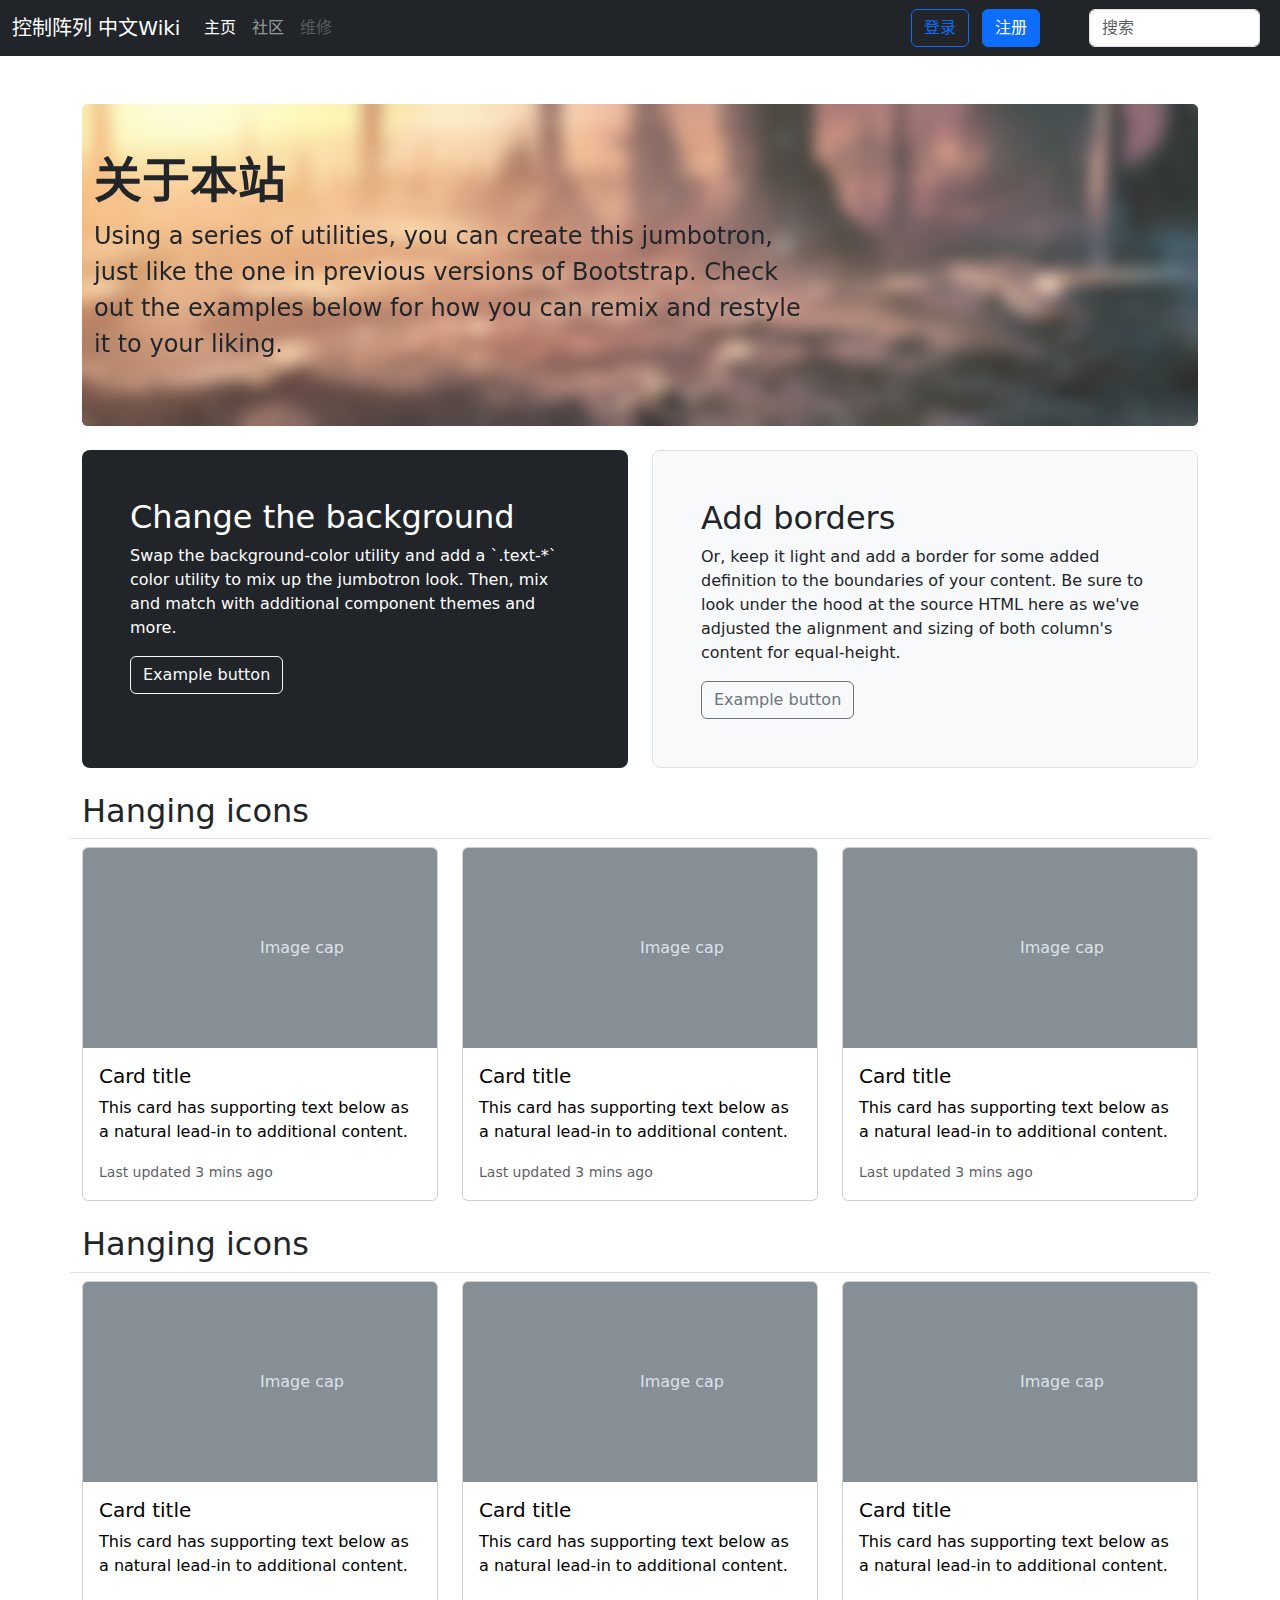
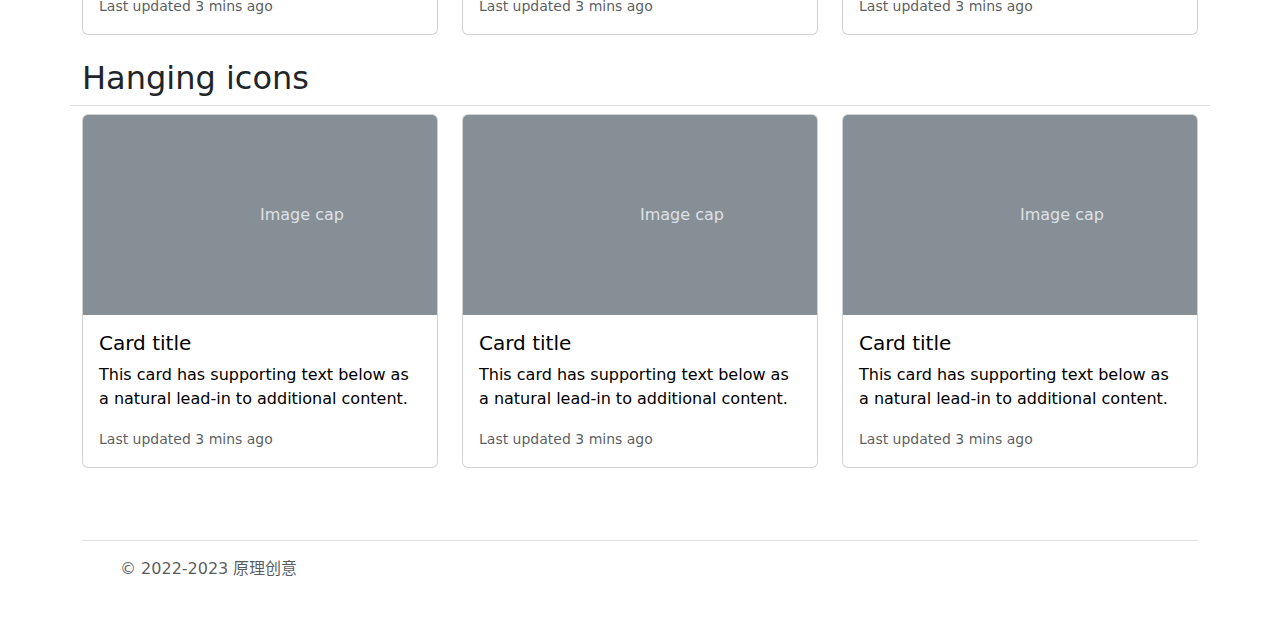
<file: index.html>
<!DOCTYPE html>
<html lang="zh-CN">
<head>
    <meta charset="UTF-8">
    <title>首页 | 控制阵列Wiki</title>
    <link href="css/bootstrap.min.css" rel="stylesheet">
    <link href="css/style.css" rel="stylesheet">
</head>
<body>
<main>
<nav class="navbar navbar-expand-md navbar-dark bg-dark mb-4">
    <div class="container-fluid">
        <a class="navbar-brand" href="#">控制阵列 中文Wiki</a>
        <button class="navbar-toggler" type="button" data-bs-toggle="collapse" data-bs-target="#navbarCollapse" aria-controls="navbarCollapse" aria-expanded="false" aria-label="Toggle navigation">
            <span class="navbar-toggler-icon"></span>
        </button>
        <div class="collapse navbar-collapse" id="navbarCollapse">
            <ul class="navbar-nav me-auto mb-2 mb-md-0">
                <li class="nav-item">
                    <a class="nav-link active" aria-current="page" href="#">主页</a>
                </li>
                <li class="nav-item">
                    <a class="nav-link" href="#">社区</a>
                </li>
                <li class="nav-item">
                    <a class="nav-link disabled">维修</a>
                </li>
            </ul>
            <div class="col-md-2">
                <button type="button" class="btn btn-outline-primary me-2">登录</button>
                <button type="button" class="btn btn-primary">注册</button>
            </div>
<!--                        <div class="flex-shrink-0 dropdown">-->
<!--                            <a href="#" class="d-block link-dark text-decoration-none dropdown-toggle" data-bs-toggle="dropdown" aria-expanded="false">-->
<!--                                <img src="https://github.com/mdo.png" alt="mdo" width="32" height="32" class="rounded-circle">-->
<!--                            </a>-->
<!--                            <ul class="dropdown-menu text-small shadow">-->
<!--                                <li><a class="dropdown-item" href="#">New project...</a></li>-->
<!--                                <li><a class="dropdown-item" href="#">Settings</a></li>-->
<!--                                <li><a class="dropdown-item" href="#">Profile</a></li>-->
<!--                                <li><hr class="dropdown-divider"></li>-->
<!--                                <li><a class="dropdown-item" href="#">Sign out</a></li>-->
<!--                            </ul>-->
<!--                        </div>-->
<!--            <form class="d-flex" role="search">-->
<!--                <input class="form-control me-2" type="search" placeholder="搜索" aria-label="搜索">-->
<!--                <button class="btn btn-outline-success col-md-4" type="submit">搜索</button>-->
<!--            </form>-->
            <form class="d-flex col-md-2" role="search">
                <input class="form-control me-2" type="search" placeholder="搜索" aria-label="搜索">
            </form>
        </div>
    </div>
</nav>

    <div class="container py-4">
        <div class="container1bg rounded-2">
            <div class="container-fluid py-5 blur rounded-2">
                <h1 class="display-5 fw-bold">关于本站</h1>
                <p class="col-md-8 fs-4">Using a series of utilities, you can create this jumbotron, just like the one in previous versions of Bootstrap. Check out the examples below for how you can remix and restyle it to your liking.</p>
            </div>
        </div>
        <br>
        <div class="row align-items-md-stretch">
            <div class="col-md-6">
                <div class="h-100 p-5 text-bg-dark rounded-3">
                    <h2>Change the background</h2>
                    <p>Swap the background-color utility and add a `.text-*` color utility to mix up the jumbotron look. Then, mix and match with additional component themes and more.</p>
                    <button class="btn btn-outline-light" type="button">Example button</button>
                </div>
            </div>
            <div class="col-md-6">
                <div class="h-100 p-5 bg-light border rounded-3">
                    <h2>Add borders</h2>
                    <p>Or, keep it light and add a border for some added definition to the boundaries of your content. Be sure to look under the hood at the source HTML here as we've adjusted the alignment and sizing of both column's content for equal-height.</p>
                    <button class="btn btn-outline-secondary" type="button">Example button</button>
                </div>
            </div>
        </div>
        <br>
        <div class="row align-items-md-stretch cardList">
            <h2 class="pb-2 border-bottom">Hanging icons</h2>
            <div class="col-sm-6 col-lg-4 mb-4">
                <a href="#">
                    <div class="card">
                        <svg class="bd-placeholder-img card-img-top" width="100%" height="200" xmlns="http://www.w3.org/2000/svg" role="img" aria-label="Placeholder: Image cap" preserveAspectRatio="xMidYMid slice" focusable="false"><title>Placeholder</title><rect width="100%" height="100%" fill="#868e96"/><text x="50%" y="50%" fill="#dee2e6" dy=".3em">Image cap</text></svg>
                        <div class="card-body">
                            <h5 class="card-title">Card title</h5>
                            <p class="card-text">This card has supporting text below as a natural lead-in to additional content.</p>
                            <p class="card-text"><small class="text-muted">Last updated 3 mins ago</small></p>
                        </div>
                    </div>
                </a>
            </div>
            <div class="col-sm-6 col-lg-4 mb-4">
                <a href="#">
                    <div class="card">
                        <svg class="bd-placeholder-img card-img-top" width="100%" height="200" xmlns="http://www.w3.org/2000/svg" role="img" aria-label="Placeholder: Image cap" preserveAspectRatio="xMidYMid slice" focusable="false"><title>Placeholder</title><rect width="100%" height="100%" fill="#868e96"/><text x="50%" y="50%" fill="#dee2e6" dy=".3em">Image cap</text></svg>
                        <div class="card-body">
                            <h5 class="card-title">Card title</h5>
                            <p class="card-text">This card has supporting text below as a natural lead-in to additional content.</p>
                            <p class="card-text"><small class="text-muted">Last updated 3 mins ago</small></p>
                        </div>
                    </div>
                </a>
            </div>
            <div class="col-sm-6 col-lg-4 mb-4">
                <a href="#">
                    <div class="card">
                        <svg class="bd-placeholder-img card-img-top" width="100%" height="200" xmlns="http://www.w3.org/2000/svg" role="img" aria-label="Placeholder: Image cap" preserveAspectRatio="xMidYMid slice" focusable="false"><title>Placeholder</title><rect width="100%" height="100%" fill="#868e96"/><text x="50%" y="50%" fill="#dee2e6" dy=".3em">Image cap</text></svg>
                        <div class="card-body">
                            <h5 class="card-title">Card title</h5>
                            <p class="card-text">This card has supporting text below as a natural lead-in to additional content.</p>
                            <p class="card-text"><small class="text-muted">Last updated 3 mins ago</small></p>
                        </div>
                    </div>
                </a>
            </div>
            <br>
            <h2 class="pb-2 border-bottom">Hanging icons</h2>
            <div class="col-sm-6 col-lg-4 mb-4">
                <a href="#">
                    <div class="card">
                        <svg class="bd-placeholder-img card-img-top" width="100%" height="200" xmlns="http://www.w3.org/2000/svg" role="img" aria-label="Placeholder: Image cap" preserveAspectRatio="xMidYMid slice" focusable="false"><title>Placeholder</title><rect width="100%" height="100%" fill="#868e96"/><text x="50%" y="50%" fill="#dee2e6" dy=".3em">Image cap</text></svg>
                        <div class="card-body">
                            <h5 class="card-title">Card title</h5>
                            <p class="card-text">This card has supporting text below as a natural lead-in to additional content.</p>
                            <p class="card-text"><small class="text-muted">Last updated 3 mins ago</small></p>
                        </div>
                    </div>
                </a>
            </div>
            <div class="col-sm-6 col-lg-4 mb-4">
                <a href="#">
                    <div class="card">
                        <svg class="bd-placeholder-img card-img-top" width="100%" height="200" xmlns="http://www.w3.org/2000/svg" role="img" aria-label="Placeholder: Image cap" preserveAspectRatio="xMidYMid slice" focusable="false"><title>Placeholder</title><rect width="100%" height="100%" fill="#868e96"/><text x="50%" y="50%" fill="#dee2e6" dy=".3em">Image cap</text></svg>
                        <div class="card-body">
                            <h5 class="card-title">Card title</h5>
                            <p class="card-text">This card has supporting text below as a natural lead-in to additional content.</p>
                            <p class="card-text"><small class="text-muted">Last updated 3 mins ago</small></p>
                        </div>
                    </div>
                </a>
            </div>
            <div class="col-sm-6 col-lg-4 mb-4">
                <a href="#">
                    <div class="card">
                        <svg class="bd-placeholder-img card-img-top" width="100%" height="200" xmlns="http://www.w3.org/2000/svg" role="img" aria-label="Placeholder: Image cap" preserveAspectRatio="xMidYMid slice" focusable="false"><title>Placeholder</title><rect width="100%" height="100%" fill="#868e96"/><text x="50%" y="50%" fill="#dee2e6" dy=".3em">Image cap</text></svg>
                        <div class="card-body">
                            <h5 class="card-title">Card title</h5>
                            <p class="card-text">This card has supporting text below as a natural lead-in to additional content.</p>
                            <p class="card-text"><small class="text-muted">Last updated 3 mins ago</small></p>
                        </div>
                    </div>
                </a>
            </div>
            <br>
            <h2 class="pb-2 border-bottom">Hanging icons</h2>
            <div class="col-sm-6 col-lg-4 mb-4">
                <a href="#">
                    <div class="card">
                        <svg class="bd-placeholder-img card-img-top" width="100%" height="200" xmlns="http://www.w3.org/2000/svg" role="img" aria-label="Placeholder: Image cap" preserveAspectRatio="xMidYMid slice" focusable="false"><title>Placeholder</title><rect width="100%" height="100%" fill="#868e96"/><text x="50%" y="50%" fill="#dee2e6" dy=".3em">Image cap</text></svg>
                        <div class="card-body">
                            <h5 class="card-title">Card title</h5>
                            <p class="card-text">This card has supporting text below as a natural lead-in to additional content.</p>
                            <p class="card-text"><small class="text-muted">Last updated 3 mins ago</small></p>
                        </div>
                    </div>
                </a>
            </div>
            <div class="col-sm-6 col-lg-4 mb-4">
                <a href="#">
                    <div class="card">
                        <svg class="bd-placeholder-img card-img-top" width="100%" height="200" xmlns="http://www.w3.org/2000/svg" role="img" aria-label="Placeholder: Image cap" preserveAspectRatio="xMidYMid slice" focusable="false"><title>Placeholder</title><rect width="100%" height="100%" fill="#868e96"/><text x="50%" y="50%" fill="#dee2e6" dy=".3em">Image cap</text></svg>
                        <div class="card-body">
                            <h5 class="card-title">Card title</h5>
                            <p class="card-text">This card has supporting text below as a natural lead-in to additional content.</p>
                            <p class="card-text"><small class="text-muted">Last updated 3 mins ago</small></p>
                        </div>
                    </div>
                </a>
            </div>
            <div class="col-sm-6 col-lg-4 mb-4">
                <a href="#">
                    <div class="card">
                        <svg class="bd-placeholder-img card-img-top" width="100%" height="200" xmlns="http://www.w3.org/2000/svg" role="img" aria-label="Placeholder: Image cap" preserveAspectRatio="xMidYMid slice" focusable="false"><title>Placeholder</title><rect width="100%" height="100%" fill="#868e96"/><text x="50%" y="50%" fill="#dee2e6" dy=".3em">Image cap</text></svg>
                        <div class="card-body">
                            <h5 class="card-title">Card title</h5>
                            <p class="card-text">This card has supporting text below as a natural lead-in to additional content.</p>
                            <p class="card-text"><small class="text-muted">Last updated 3 mins ago</small></p>
                        </div>
                    </div>
                </a>
            </div>
        </div>
    </div>


    <!--footer-->

    <div class="container">
        <footer class="d-flex flex-wrap justify-content-between align-items-center py-3 my-4 border-top">
            <div class="col-md-4 d-flex align-items-center">
                <a href="/" class="mb-3 me-2 mb-md-0 text-muted text-decoration-none lh-1">
                    <svg class="bi" width="30" height="24"><use xlink:href="#bootstrap"/></svg>
                </a>
                <span class="mb-3 mb-md-0 text-muted">&copy; 2022-2023 原理创意</span>
            </div>
        </footer>
    </div>
</main>

<script src="js/bootstrap.bundle.min.js"></script>
</body>
</html>
</file>
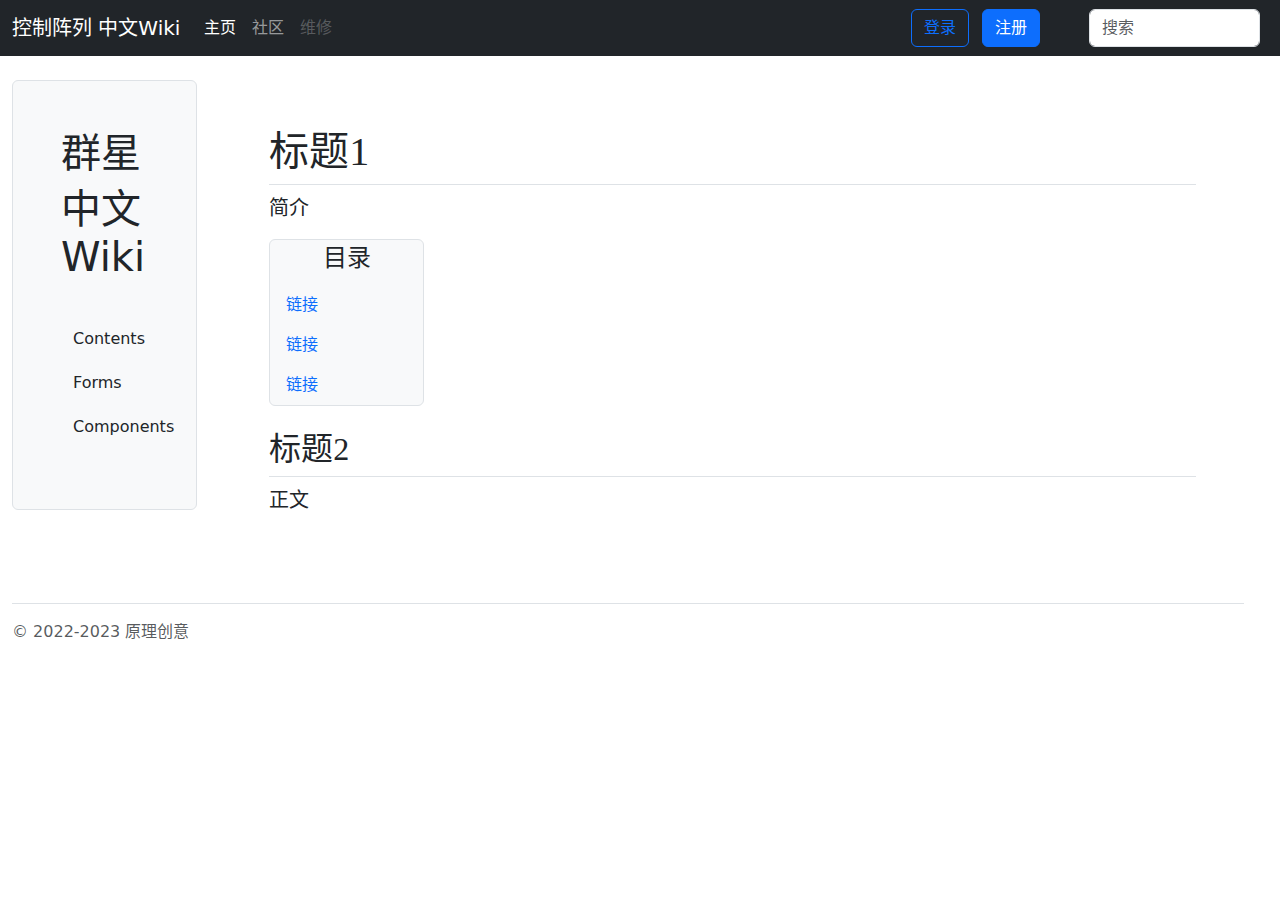
<file: page.html>
<!DOCTYPE html>
    <html lang="zh-CN">
    <head>
    <meta charset="UTF-8">
    <title>页面 | 控制阵列Wiki</title>
    <link href="css/bootstrap.min.css" rel="stylesheet">
    <link href="css/style.css" rel="stylesheet">
        <style>
            .paragraph{
                font-size: 20px; font-family: 华文宋体,serif;
            }
            .t{
                font-family: 华文中宋,serif;
            }
        </style>
    </head>
    <body>
    <main>
        <nav class="navbar navbar-expand-md navbar-dark bg-dark mb-4">
            <div class="container-fluid">
                <a class="navbar-brand" href="#">控制阵列 中文Wiki</a>
                <button class="navbar-toggler" type="button" data-bs-toggle="collapse" data-bs-target="#navbarCollapse" aria-controls="navbarCollapse" aria-expanded="false" aria-label="Toggle navigation">
                    <span class="navbar-toggler-icon"></span>
                </button>
                <div class="collapse navbar-collapse" id="navbarCollapse">
                    <ul class="navbar-nav me-auto mb-2 mb-md-0">
                        <li class="nav-item">
                            <a class="nav-link active" aria-current="page" href="#">主页</a>
                        </li>
                        <li class="nav-item">
                            <a class="nav-link" href="#">社区</a>
                        </li>
                        <li class="nav-item">
                            <a class="nav-link disabled">维修</a>
                        </li>
                    </ul>
                    <div class="col-md-2">
                        <button type="button" class="btn btn-outline-primary me-2">登录</button>
                        <button type="button" class="btn btn-primary">注册</button>
                    </div>
                    <!--                        <div class="flex-shrink-0 dropdown">-->
                    <!--                            <a href="#" class="d-block link-dark text-decoration-none dropdown-toggle" data-bs-toggle="dropdown" aria-expanded="false">-->
                    <!--                                <img src="https://github.com/mdo.png" alt="mdo" width="32" height="32" class="rounded-circle">-->
                    <!--                            </a>-->
                    <!--                            <ul class="dropdown-menu text-small shadow">-->
                    <!--                                <li><a class="dropdown-item" href="#">New project...</a></li>-->
                    <!--                                <li><a class="dropdown-item" href="#">Settings</a></li>-->
                    <!--                                <li><a class="dropdown-item" href="#">Profile</a></li>-->
                    <!--                                <li><hr class="dropdown-divider"></li>-->
                    <!--                                <li><a class="dropdown-item" href="#">Sign out</a></li>-->
                    <!--                            </ul>-->
                    <!--                        </div>-->
                    <!--            <form class="d-flex" role="search">-->
                    <!--                <input class="form-control me-2" type="search" placeholder="搜索" aria-label="搜索">-->
                    <!--                <button class="btn btn-outline-success col-md-4" type="submit">搜索</button>-->
                    <!--            </form>-->
                    <form class="d-flex col-md-2" role="search">
                        <input class="form-control me-2" type="search" placeholder="搜索" aria-label="搜索">
                    </form>
                </div>
            </div>
        </nav>

    <div class="container-fluid row float-start">
    <div class="col-md-2">
        <div class="h-auto p-5 bg-light border rounded-2">
            <h3 class="display-6">群星</h3>
            <h3 class="display-6">中文Wiki</h3>
            <br>
            <ul class="list-unstyled">
                <li class="my-2">
                    <button class="btn d-inline-flex align-items-center collapsed border-0" data-bs-toggle="collapse" aria-expanded="false" data-bs-target="#contents-collapse" aria-controls="contents-collapse">Contents</button>
                    <ul class="list-unstyled ps-3 collapse" id="contents-collapse">
                        <li><a class="d-inline-flex align-items-center rounded text-decoration-none" href="#typography">Typography</a></li>
                        <li><a class="d-inline-flex align-items-center rounded text-decoration-none" href="#images">Images</a></li>
                        <li><a class="d-inline-flex align-items-center rounded text-decoration-none" href="#tables">Tables</a></li>
                        <li><a class="d-inline-flex align-items-center rounded text-decoration-none" href="#figures">Figures</a></li>
                    </ul>
                </li>
                <li class="my-2">
                    <button class="btn d-inline-flex align-items-center collapsed border-0" data-bs-toggle="collapse" aria-expanded="false" data-bs-target="#forms-collapse" aria-controls="forms-collapse">Forms</button>
                    <ul class="list-unstyled ps-3 collapse" id="forms-collapse">
                        <li><a class="d-inline-flex align-items-center rounded text-decoration-none" href="#overview">Overview</a></li>
                        <li><a class="d-inline-flex align-items-center rounded text-decoration-none" href="#disabled-forms">Disabled forms</a></li>
                        <li><a class="d-inline-flex align-items-center rounded text-decoration-none" href="#sizing">Sizing</a></li>
                        <li><a class="d-inline-flex align-items-center rounded text-decoration-none" href="#input-group">Input group</a></li>
                        <li><a class="d-inline-flex align-items-center rounded text-decoration-none" href="#floating-labels">Floating labels</a></li>
                        <li><a class="d-inline-flex align-items-center rounded text-decoration-none" href="#validation">Validation</a></li>
                    </ul>
                </li>
                <li class="my-2">
                    <button class="btn d-inline-flex align-items-center collapsed border-0" data-bs-toggle="collapse" aria-expanded="false" data-bs-target="#components-collapse" aria-controls="components-collapse">Components</button>
                    <ul class="list-unstyled ps-3 collapse" id="components-collapse">
                        <li><a class="d-inline-flex align-items-center rounded text-decoration-none" href="#accordion">Accordion</a></li>
                        <li><a class="d-inline-flex align-items-center rounded text-decoration-none" href="#alerts">Alerts</a></li>
                        <li><a class="d-inline-flex align-items-center rounded text-decoration-none" href="#badge">Badge</a></li>
                        <li><a class="d-inline-flex align-items-center rounded text-decoration-none" href="#breadcrumb">Breadcrumb</a></li>
                        <li><a class="d-inline-flex align-items-center rounded text-decoration-none" href="#buttons">Buttons</a></li>
                        <li><a class="d-inline-flex align-items-center rounded text-decoration-none" href="#button-group">Button group</a></li>
                        <li><a class="d-inline-flex align-items-center rounded text-decoration-none" href="#card">Card</a></li>
                        <li><a class="d-inline-flex align-items-center rounded text-decoration-none" href="#carousel">Carousel</a></li>
                        <li><a class="d-inline-flex align-items-center rounded text-decoration-none" href="#dropdowns">Dropdowns</a></li>
                        <li><a class="d-inline-flex align-items-center rounded text-decoration-none" href="#list-group">List group</a></li>
                        <li><a class="d-inline-flex align-items-center rounded text-decoration-none" href="#modal">Modal</a></li>
                        <li><a class="d-inline-flex align-items-center rounded text-decoration-none" href="#navs">Navs</a></li>
                        <li><a class="d-inline-flex align-items-center rounded text-decoration-none" href="#navbar">Navbar</a></li>
                        <li><a class="d-inline-flex align-items-center rounded text-decoration-none" href="#pagination">Pagination</a></li>
                        <li><a class="d-inline-flex align-items-center rounded text-decoration-none" href="#popovers">Popovers</a></li>
                        <li><a class="d-inline-flex align-items-center rounded text-decoration-none" href="#progress">Progress</a></li>
                        <li><a class="d-inline-flex align-items-center rounded text-decoration-none" href="#scrollspy">Scrollspy</a></li>
                        <li><a class="d-inline-flex align-items-center rounded text-decoration-none" href="#spinners">Spinners</a></li>
                        <li><a class="d-inline-flex align-items-center rounded text-decoration-none" href="#toasts">Toasts</a></li>
                        <li><a class="d-inline-flex align-items-center rounded text-decoration-none" href="#tooltips">Tooltips</a></li>
                    </ul>
                </li>
            </ul>
        </div>
    </div>
    <div class="col-md-10">
        <div class="h-auto p-5">
            <h1 class="pb-2 border-bottom t">标题1</h1>
            <p class="paragraph">简介</p>
            <div class="col-md-2">
                <div class="h-auto bg-light border rounded-2">
                    <h4 class="py-1 text-center">目录</h4>
                    <ul class="nav flex-column">
                        <li class="nav-item">
                            <a class="nav-link" href="#">链接</a>
                        </li>
                        <li class="nav-item">
                            <a class="nav-link" href="#">链接</a>
                        </li>
                        <li class="nav-item">
                            <a class="nav-link" href="#">链接</a>
                        </li>
                    </ul>
                </div>
            </div>
            <br>
            <h2 class="pb-2 border-bottom t">标题2</h2>
            <p class="paragraph">正文</p>
        </div>
    </div>
    <div class="container">
        <footer class="d-flex flex-wrap justify-content-between align-items-center py-3 my-4 border-top">
            <div class="col-md-4 d-flex align-items-center">
                <span class="mb-3 mb-md-0 text-muted">&copy; 2022-2023 原理创意</span>
            </div>
        </footer>
    </div>
    </div>
    <!--footer-->
    </main>

    <script src="js/bootstrap.bundle.min.js"></script>
    </body>
    </html>
</file>
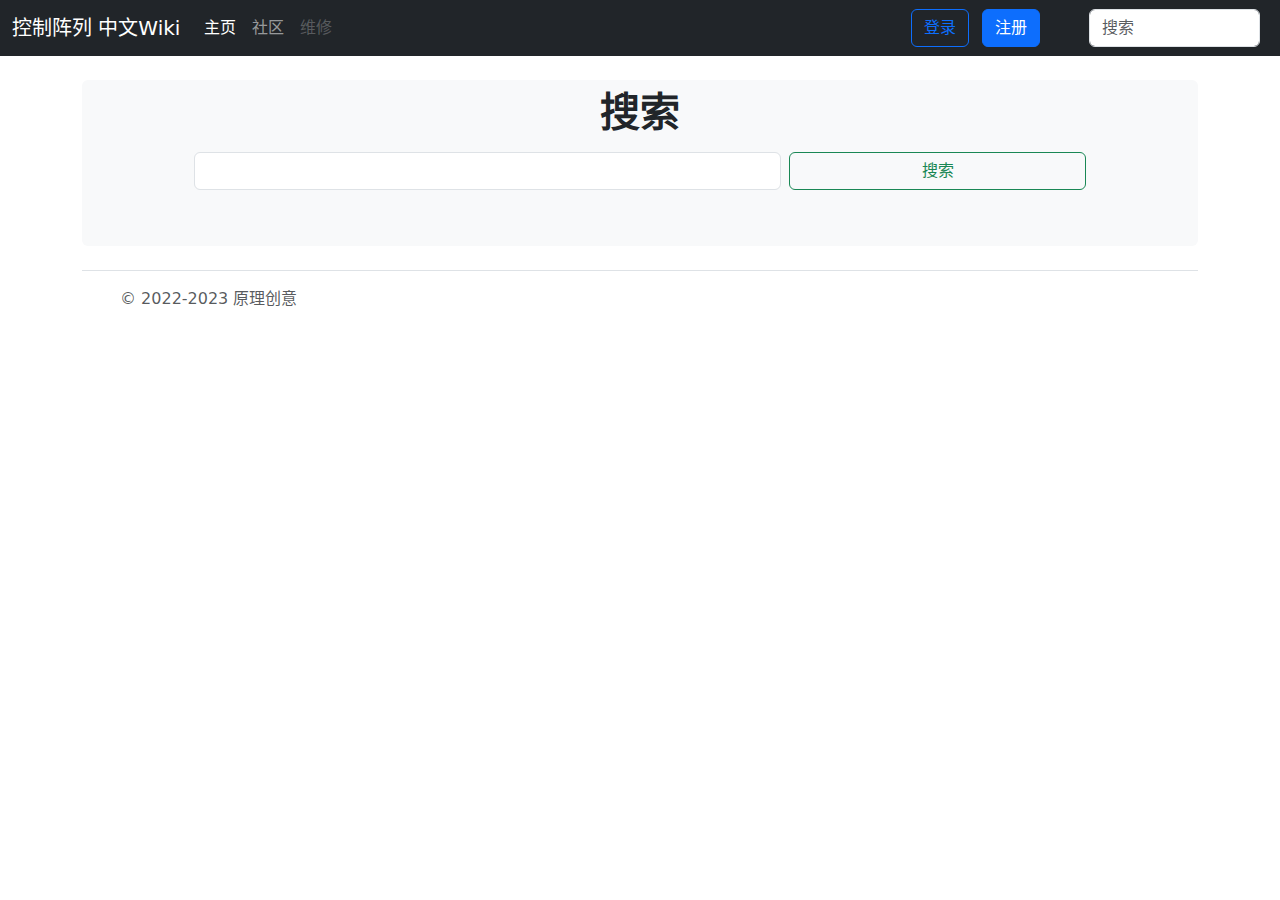
<file: search.html>
<!DOCTYPE html>
<html lang="zh-CN">
<head>
    <meta charset="UTF-8">
    <title>搜索 | 控制阵列Wiki</title>
    <link href="css/bootstrap.min.css" rel="stylesheet">
    <link href="css/style.css" rel="stylesheet">
</head>
<body>
<main>
    <nav class="navbar navbar-expand-md navbar-dark bg-dark mb-4">
        <div class="container-fluid">
            <a class="navbar-brand" href="#">控制阵列 中文Wiki</a>
            <button class="navbar-toggler" type="button" data-bs-toggle="collapse" data-bs-target="#navbarCollapse" aria-controls="navbarCollapse" aria-expanded="false" aria-label="Toggle navigation">
                <span class="navbar-toggler-icon"></span>
            </button>
            <div class="collapse navbar-collapse" id="navbarCollapse">
                <ul class="navbar-nav me-auto mb-2 mb-md-0">
                    <li class="nav-item">
                        <a class="nav-link active" aria-current="page" href="#">主页</a>
                    </li>
                    <li class="nav-item">
                        <a class="nav-link" href="#">社区</a>
                    </li>
                    <li class="nav-item">
                        <a class="nav-link disabled">维修</a>
                    </li>
                </ul>
                <div class="col-md-2">
                    <button type="button" class="btn btn-outline-primary me-2">登录</button>
                    <button type="button" class="btn btn-primary">注册</button>
                </div>
                <!--                        <div class="flex-shrink-0 dropdown">-->
                <!--                            <a href="#" class="d-block link-dark text-decoration-none dropdown-toggle" data-bs-toggle="dropdown" aria-expanded="false">-->
                <!--                                <img src="https://github.com/mdo.png" alt="mdo" width="32" height="32" class="rounded-circle">-->
                <!--                            </a>-->
                <!--                            <ul class="dropdown-menu text-small shadow">-->
                <!--                                <li><a class="dropdown-item" href="#">New project...</a></li>-->
                <!--                                <li><a class="dropdown-item" href="#">Settings</a></li>-->
                <!--                                <li><a class="dropdown-item" href="#">Profile</a></li>-->
                <!--                                <li><hr class="dropdown-divider"></li>-->
                <!--                                <li><a class="dropdown-item" href="#">Sign out</a></li>-->
                <!--                            </ul>-->
                <!--                        </div>-->
                <!--            <form class="d-flex" role="search">-->
                <!--                <input class="form-control me-2" type="search" placeholder="搜索" aria-label="搜索">-->
                <!--                <button class="btn btn-outline-success col-md-4" type="submit">搜索</button>-->
                <!--            </form>-->
                <form class="d-flex col-md-2" role="search">
                    <input class="form-control me-2" type="search" placeholder="搜索" aria-label="搜索">
                </form>
            </div>
        </div>
    </nav>

    <div class="container">
        <div class="col-md-12 bg-light h-auto rounded-2" style="padding-left: 10%; padding-right: 10%; padding-bottom: 5%">
            <h1 class="py-2 text-center" style="font-weight: bold">搜索</h1>
                <form class="d-flex" role="search">
                    <input class="form-control me-2" type="search" aria-label="搜索">
                    <button class="btn btn-outline-success col-md-4" type="submit">搜索</button>
                </form>
        </div>
    </div>


    <!--footer-->

    <div class="container">
        <footer class="d-flex flex-wrap justify-content-between align-items-center py-3 my-4 border-top">
            <div class="col-md-4 d-flex align-items-center">
                <a href="/" class="mb-3 me-2 mb-md-0 text-muted text-decoration-none lh-1">
                    <svg class="bi" width="30" height="24"><use xlink:href="#bootstrap"/></svg>
                </a>
                <span class="mb-3 mb-md-0 text-muted">&copy; 2022-2023 原理创意</span>
            </div>
        </footer>
    </div>
</main>

<script src="js/bootstrap.bundle.min.js"></script>
</body>
</html>
</file>
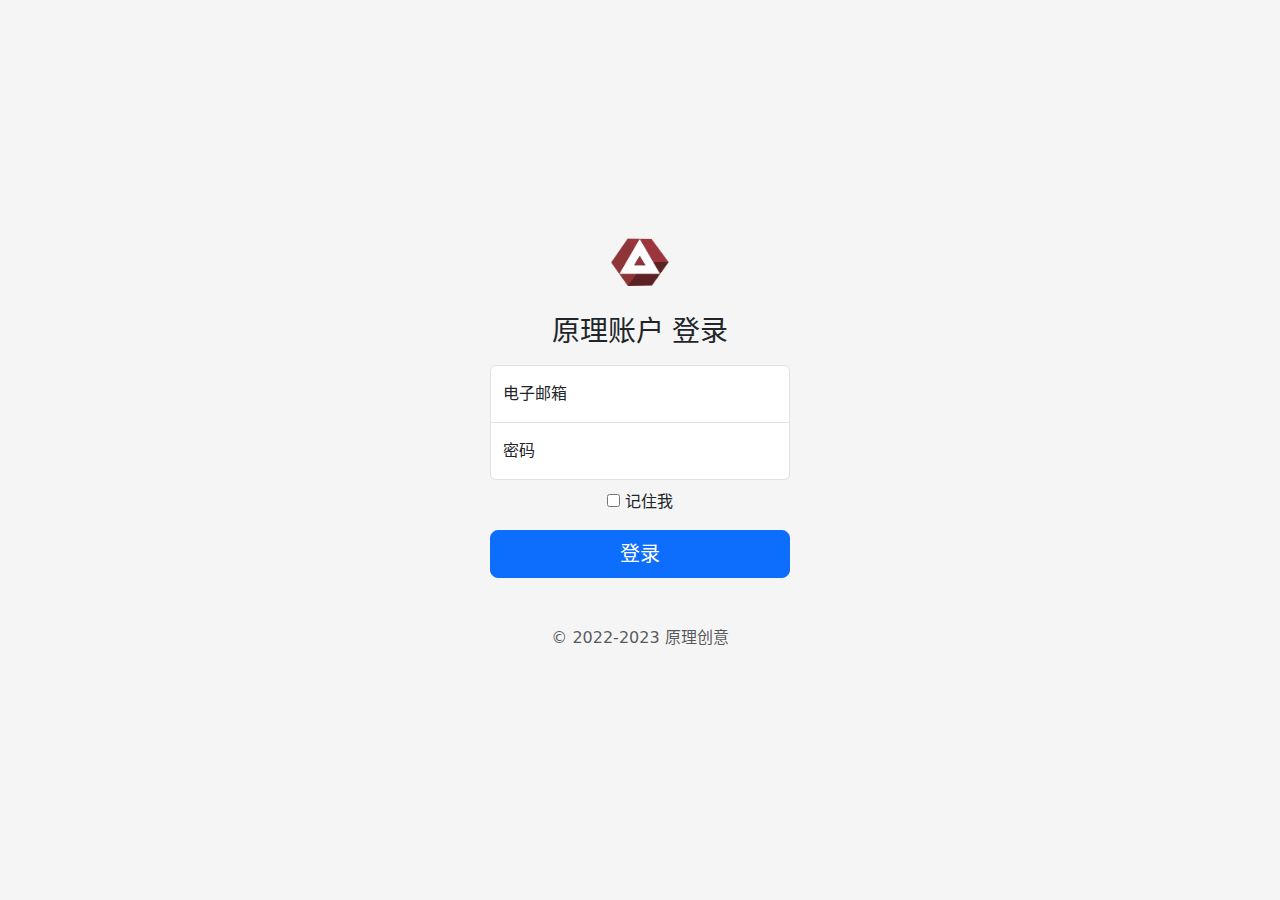
<file: sign-in.html>
<!doctype html>
<html lang="zh-CN">
  <head>
    <meta charset="utf-8">
    <meta name="viewport" content="width=device-width, initial-scale=1">
    <meta name="description" content="">
    <meta name="author" content="Mark Otto, Jacob Thornton, and Bootstrap contributors">
    <meta name="generator" content="Hugo 0.108.0">
    <title>登录 | 原理账户</title>

    <link rel="canonical" href="https://getbootstrap.com/docs/5.3/examples/sign-in/">


<link href="./css/bootstrap.min.css" rel="stylesheet">
    
    <!-- Custom styles for this template -->
    <link href="css/sign.css" rel="stylesheet">
  </head>
  <body class="text-center">
    
<main class="form-signin w-100 m-auto">
  <form>
    <img class="mb-4" src="assets/img/pr-logo.svg" alt="" width="72" height="57">
    <h1 class="h3 mb-3 fw-normal">原理账户 登录</h1>

    <div class="form-floating">
      <input type="email" class="form-control" id="floatingInput" placeholder="name@example.com">
      <label for="floatingInput">电子邮箱</label>
    </div>
    <div class="form-floating">
      <input type="password" class="form-control" id="floatingPassword" placeholder="Password">
      <label for="floatingPassword">密码</label>
    </div>

    <div class="checkbox mb-3">
      <label>
        <input type="checkbox" value="remember-me"> 记住我
      </label>
    </div>
    <button class="w-100 btn btn-lg btn-primary" type="submit">登录</button>
    <p class="mt-5 mb-3 text-muted">&copy; 2022-2023 原理创意</p>
  </form>
</main>
    
  </body>
</html>
</file>
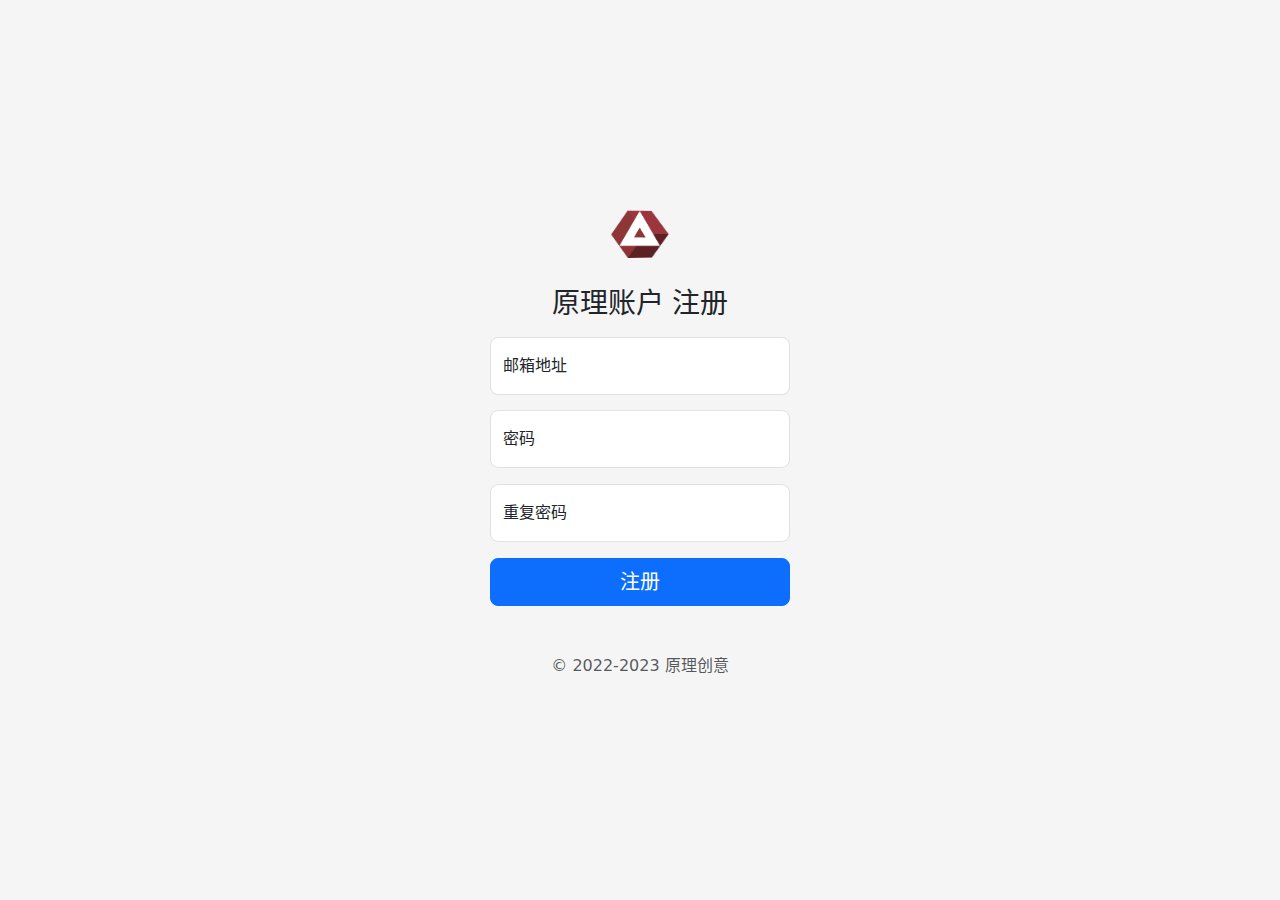
<file: sign-up.html>
<!doctype html>
<html lang="zh-CN">
<head>
  <meta charset="utf-8">
  <meta name="viewport" content="width=device-width, initial-scale=1">
  <meta name="description" content="">
  <meta name="author" content="Mark Otto, Jacob Thornton, and Bootstrap contributors">
  <meta name="generator" content="Hugo 0.108.0">
  <title>注册 | 原理账户</title>

  <link rel="canonical" href="https://getbootstrap.com/docs/5.3/examples/sign-in/">


  <link href="./css/bootstrap.min.css" rel="stylesheet">

  <!-- Custom styles for this template -->
  <link href="css/sign.css" rel="stylesheet">
</head>
<body class="text-center">

<main class="form-signin w-100 m-auto">
  <form>
    <img class="mb-4" src="assets/img/pr-logo.svg" alt="" width="72" height="57">
    <h1 class="h3 mb-3 fw-normal">原理账户 注册</h1>

    <div class="form-floating mb-3">
      <input type="email" class="form-control rounded-3" id="floatingInput" placeholder="name@example.com">
      <label for="floatingInput">邮箱地址</label>
    </div>
    <div class="form-floating mb-3">
      <input type="password" class="form-control rounded-3" id="floatingPassword" placeholder="Password">
      <label for="floatingPassword">密码</label>
    </div>
    <div class="form-floating mb-3">
      <input type="password" class="form-control rounded-3" id="repeatPassword" placeholder="RepeatPassword">
      <label for="repeatPassword">重复密码</label>
    </div>

    <button class="w-100 btn btn-lg btn-primary" type="submit">注册</button>
    <p class="mt-5 mb-3 text-muted">&copy; 2022-2023 原理创意</p>
  </form>
</main>

</body>
</html>
</file>
<file: css/style.css>
.container1bg{
    background: url(/assets/img/stellaris-gamepage-image.jpg) no-repeat center;
}
.blur{
    backdrop-filter: blur(8px);
}

.cardList a{
    text-decoration: none;
    color: #000;
}
</file>
<file: css/sign.css>
html,
body {
  height: 100%;
}

body {
  display: flex;
  align-items: center;
  padding-top: 40px;
  padding-bottom: 40px;
  background-color: #f5f5f5;
}

.form-signin {
  max-width: 330px;
  padding: 15px;
}

.form-signin .form-floating:focus-within {
  z-index: 2;
}

.form-signin input[type="email"] {
  margin-bottom: -1px;
  border-bottom-right-radius: 0;
  border-bottom-left-radius: 0;
}

.form-signin input[type="password"] {
  margin-bottom: 10px;
  border-top-left-radius: 0;
  border-top-right-radius: 0;
}
</file>
